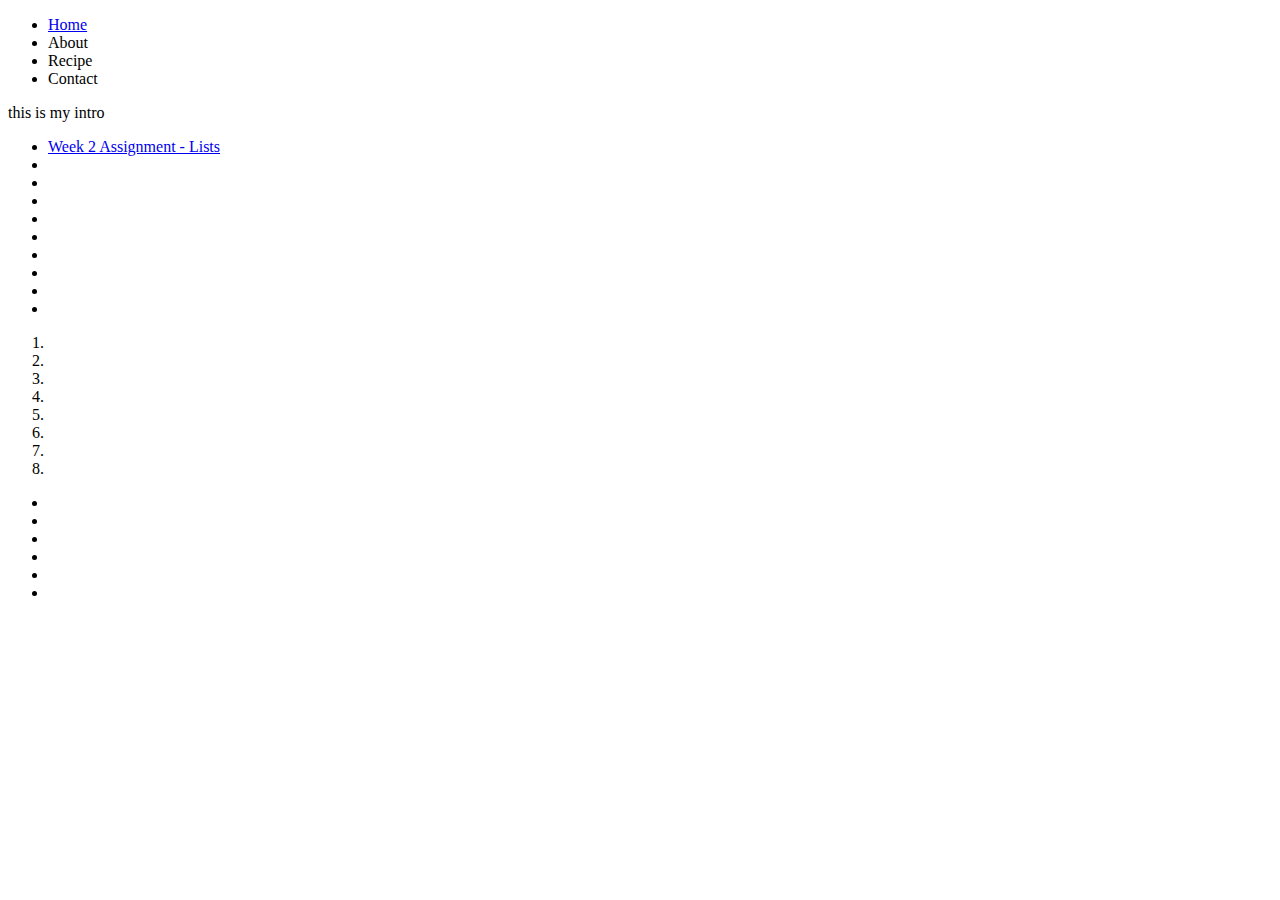
<file: Practice.html>
<!DOCTYPE html>
<!-- This is a note or comment-->
<!-- shift + 1 = skeleton code -->
<!-- Ctrl + / = Note -->
<html lang="en-us">
<head>
    <meta charset="UTF-8">
    <meta name="viewport" content="width=device-width, initial-scale=1.0">
    <title>Document</title>
</head>

<body>

<!-- nav>ul>li*10>a -->

<nav>
    <ul>
        <li><a href="/Index.html">Home</a></li>
        <li><a href="#"></a>About</li>
        <li><a href="#"></a>Recipe</li>
        <li><a href="#"></a>Contact</li>
    </ul>
</nav>

<!-- p.intro -->

<p class="intro">this is my intro</p>

<!-- section.assignment>ul>li*10>a -->

<section class="assign">
    <ul>
        <li><a href="/challenge.html">Week 2 Assignment - Lists</a></li>
        <li><a href=""></a></li>
        <li><a href=""></a></li>
        <li><a href=""></a></li>
        <li><a href=""></a></li>
        <li><a href=""></a></li>
        <li><a href=""></a></li>
        <li><a href=""></a></li>
        <li><a href=""></a></li>
        <li><a href=""></a></li>
    </ul>
</section>

<!-- section.steps>ol>li*8 -->
 <!-- section. for class -->

<section class="steps">
    <ol>
        <li></li>
        <li></li>
        <li></li>
        <li></li>
        <li></li>
        <li></li>
        <li></li>
        <li></li>
    </ol>
</section>

<!-- section*ingredients>ul>li*6 -->
 <!-- section# for id -->

<section id="ingredients">
    <ul>
        <li></li>
        <li></li>
        <li></li>
        <li></li>
        <li></li>
        <li></li>
    </ul>
</section>

</body>
</html>
</file>
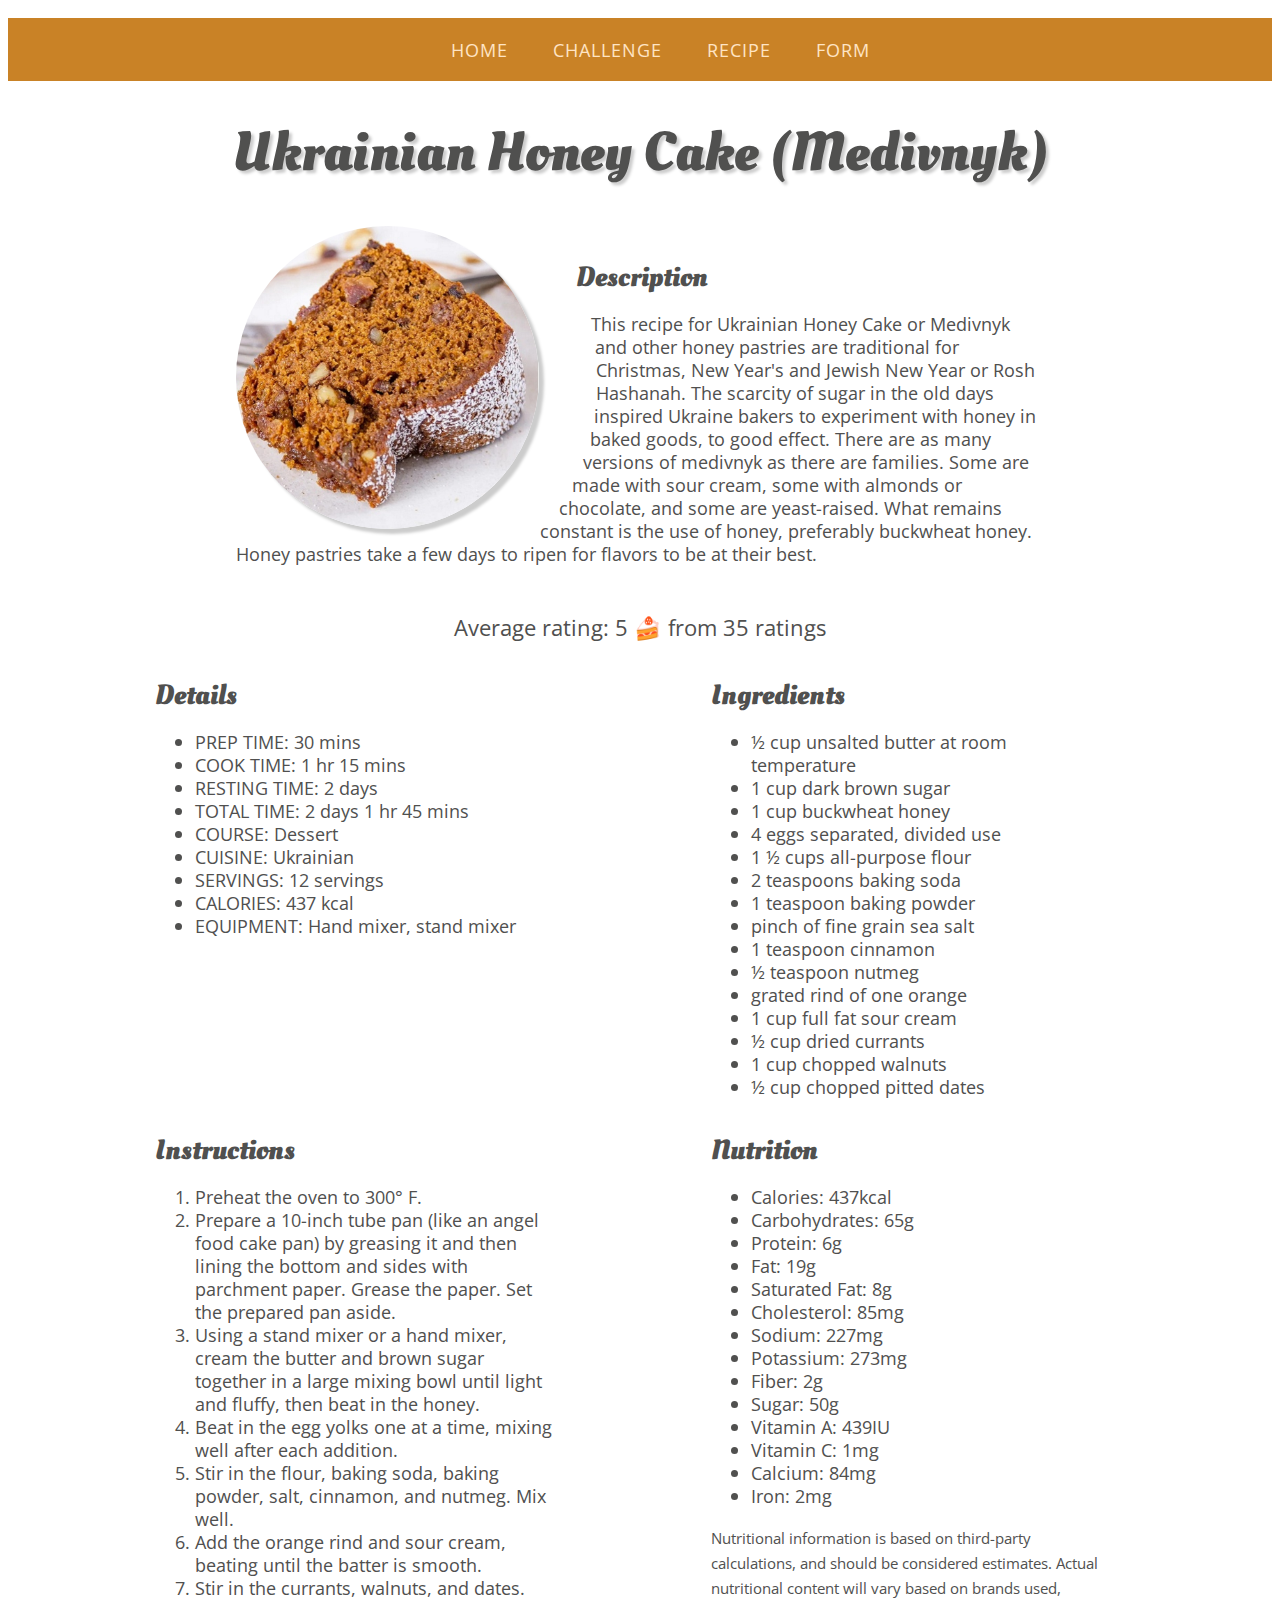
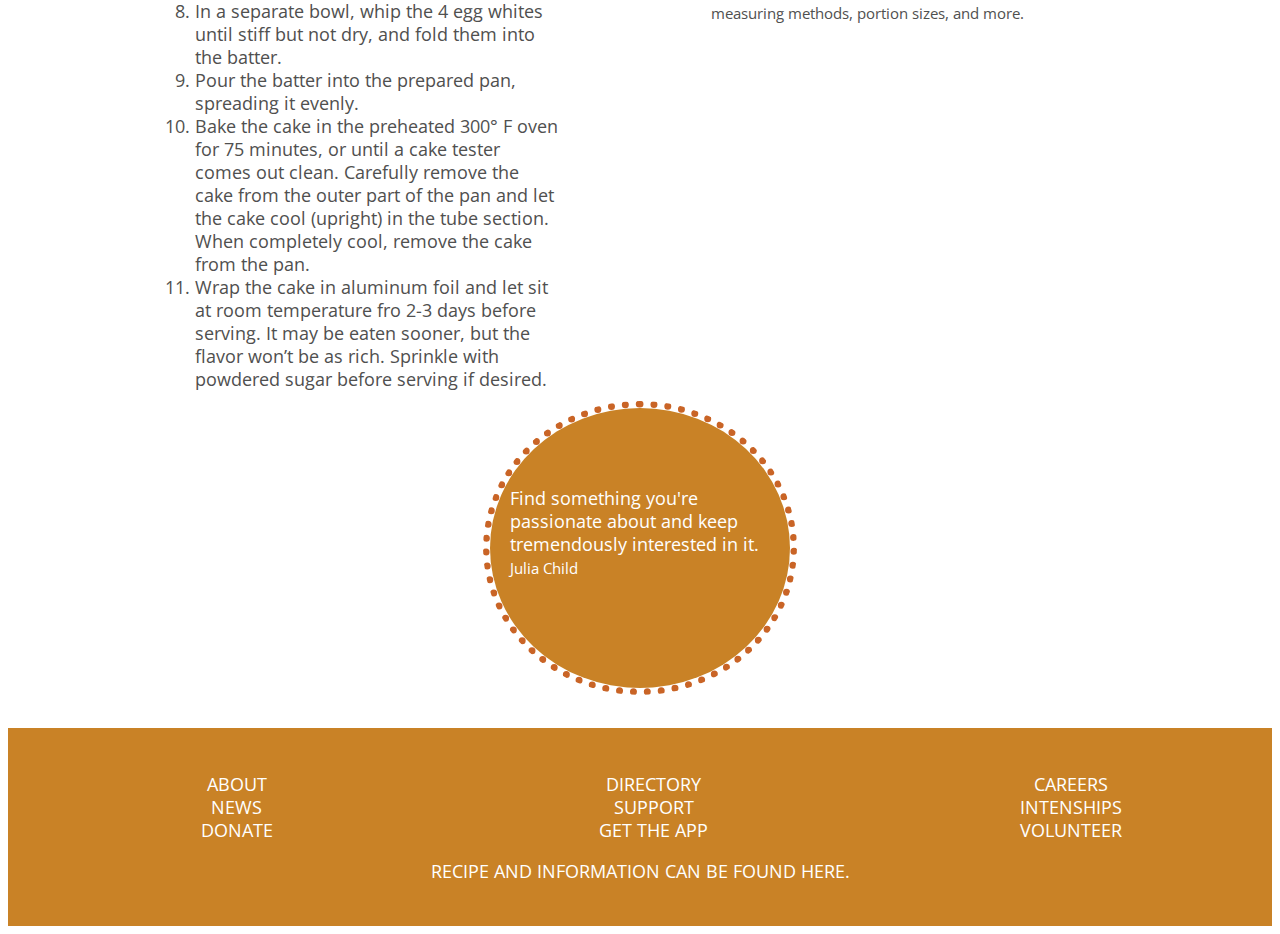
<file: recipe.html>
<!DOCTYPE html>
<html lang="en">
<head>
    <meta charset="UTF-8">
    <meta name="viewport" content="width=device-width, initial-scale=1.0">
    <title>Recipe - Float</title>
    <link rel="preconnect" href="https://fonts.googleapis.com">
    <link rel="preconnect" href="https://fonts.gstatic.com" crossorigin>
    <link href="https://fonts.googleapis.com/css2?family=Open+Sans:ital,wght@0,300;1,300&display=swap" rel="stylesheet">
    <link rel="stylesheet" href="/Css/recipe-style.css">
    <link rel="preconnect" href="https://fonts.googleapis.com">
    <link rel="preconnect" href="https://fonts.gstatic.com" crossorigin>
    <link href="https://fonts.googleapis.com/css2?family=Oleo+Script&family=Open+Sans:ital,wght@0,300;1,300&display=swap" rel="stylesheet">
</head>
<body>
    

    <nav>
        <ul>
            <li><a href="/Index.html">Home</a></li>
            <li><a href="/challenge.html">Challenge</a></li>
            <li><a href="/recipe.html">Recipe</a></li>
            <li><a href="/reserve.html">Form</a></li>
        </ul>
    </nav>

    <main>
        <h1>Ukrainian Honey Cake (Medivnyk)</h1>

        <img src="/img/honey-cake.jpg" alt=" Cake on a glass cake plate with a slice being taken out">

        <header>
            <h2>Description</h2>
            <p>This recipe for Ukrainian Honey Cake or Medivnyk and other honey pastries are traditional for Christmas, New Year's and Jewish New Year or Rosh Hashanah. The scarcity of sugar in the old days inspired Ukraine bakers to experiment with honey in baked goods, to good effect. There are as many versions of medivnyk as there are families. Some are made with sour cream, some with almonds or chocolate, and some are yeast-raised. What remains constant is the use of honey, preferably buckwheat honey. Honey pastries take a few days to ripen for flavors to be at their best.</p>
        </header>

        <p class="rate">Average rating: 5 <span class="emoji"></span> from 35 ratings</p>
       
        <section class="details">
            <h2>Details</h2>
                <ul>
                    <li>PREP TIME: 30 mins</li>
                    <li>COOK TIME: 1 hr 15 mins</li>
                    <li>RESTING TIME: 2 days</li>
                    <li>TOTAL TIME: 2 days 1 hr 45 mins</li>
                    <li>COURSE: Dessert</li>
                    <li>CUISINE: Ukrainian</li>
                    <li>SERVINGS: 12 servings</li>
                    <li>CALORIES: 437 kcal</li>
                    <li>EQUIPMENT: Hand mixer, stand mixer</li>
                </ul>
        </section>

        <section class="ingredients">
    
            <h2>Ingredients</h2>
                <ul>
                    <li>        ½ cup unsalted butter at room temperature</li>
                    <li>        1 cup dark brown sugar</li>
                    <li>        1 cup buckwheat honey</li>
                    <li>        4 eggs separated, divided use</li>
                    <li>        1 ½ cups all-purpose flour</li>
                    <li>        2 teaspoons baking soda</li>
                    <li>        1 teaspoon baking powder</li>
                    <li>        pinch of fine grain sea salt</li>
                    <li>        1 teaspoon cinnamon</li>
                    <li>        ½ teaspoon nutmeg</li>
                    <li>        grated rind of one orange</li>
                    <li>        1 cup full fat sour cream</li>
                    <li>        ½ cup dried currants</li>
                    <li>        1 cup chopped walnuts</li>
                    <li>        ½ cup chopped pitted dates</li>
                </ul>
        </section>

        <section class="instructions">
            <h2>Instructions</h2>
                <ol>
                    <li>Preheat the oven to 300° F.</li>
                    <li>Prepare a 10-inch tube pan (like an angel food cake pan) by greasing it and then lining the bottom and sides with parchment paper. Grease the paper. Set the prepared pan aside.</li>
                    <li>Using a stand mixer or a hand mixer, cream the butter and brown sugar together in a large mixing bowl until light and fluffy, then beat in the honey.</li>
                    <li>Beat in the egg yolks one at a time, mixing well after each addition.</li>
                    <li>Stir in the flour, baking soda, baking powder, salt, cinnamon, and nutmeg. Mix well.</li>
                    <li>Add the orange rind and sour cream, beating until the batter is smooth.</li>
                    <li>Stir in the currants, walnuts, and dates.</li>
                    <li>In a separate bowl, whip the 4 egg whites until stiff but not dry, and fold them into the batter.</li>
                    <li>Pour the batter into the prepared pan, spreading it evenly.</li>
                    <li>Bake the cake in the preheated 300° F oven for 75 minutes, or until a cake tester comes out clean. Carefully remove the cake from the outer part of the pan and let the cake cool (upright) in the tube section. When completely cool, remove the cake from the pan.</li>
                    <li>Wrap the cake in aluminum foil and let sit at room temperature fro 2-3 days before serving. It may be eaten sooner, but the flavor won’t be as rich. Sprinkle with powdered sugar before serving if desired.</li>
                </ol>
        </section>

        <section class="nutrition">
            <h2>Nutrition</h2>
                <ul>
                    <li>Calories: 437kcal</li>
                    <li>Carbohydrates: 65g</li>
                    <li>Protein: 6g</li>
                    <li>Fat: 19g</li>
                    <li>Saturated Fat: 8g</li>
                    <li>Cholesterol: 85mg</li>
                    <li>Sodium: 227mg</li>
                    <li>Potassium: 273mg</li>
                    <li>Fiber: 2g</li>
                    <li>Sugar: 50g</li>
                    <li>Vitamin A: 439IU</li>
                    <li>Vitamin C: 1mg</li>
                    <li>Calcium: 84mg</li>
                    <li>Iron: 2mg</li>
                </ul>
            <small>Nutritional information is based on third-party calculations, and should be considered estimates. Actual nutritional content will vary based on brands used, measuring methods, portion sizes, and more.</small>
        </section>
           
        
        <blockquote>
                Find something you're passionate about and keep tremendously interested in it.
                <small>Julia Child</small>
        </blockquote>
        
    </main>

    <footer>
        <ul class="col1">
            <li><a href="#">About</a></li>
            <li><a href="#">News</a></li>
            <li><a href="#">Donate</a></li>
        </ul>
        <ul class="col2">
            <li><a href="">Directory</a></li>
            <li><a href="">Support</a></li>
            <li><a href="">Get the app</a></li>
        </ul>
        <ul class="col3">
            <li><a href="">Careers</a></li>
            <li><a href="">Intenships</a></li>
            <li><a href="">Volunteer</a></li>
        </ul>
    

        <p><a href="#">Recipe and Information can be found here.</a></p>
    </footer>

</body>
</html>
</file>
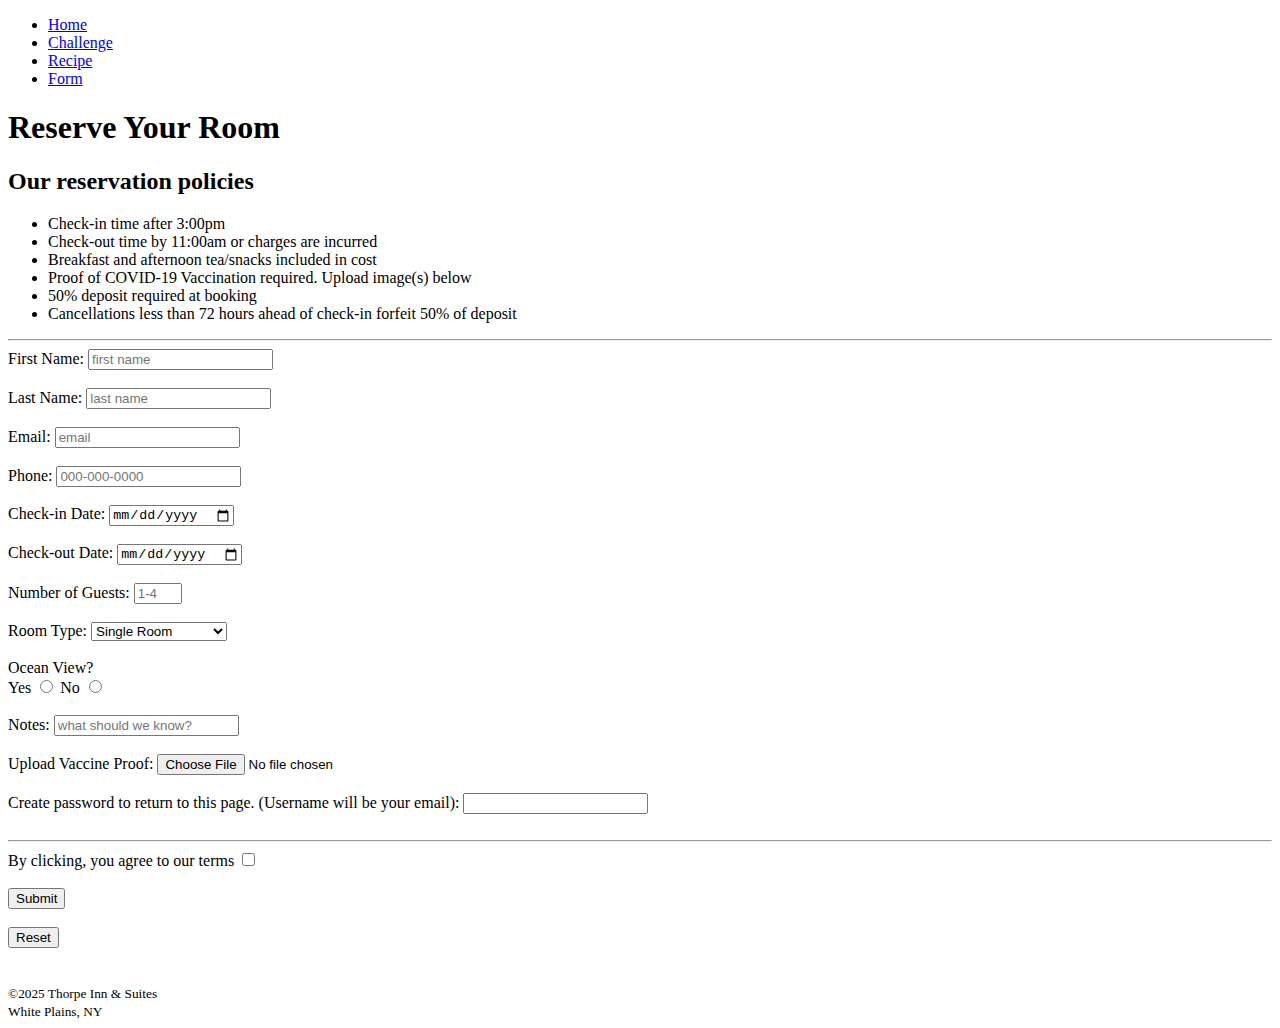
<file: reserve.html>
<!DOCTYPE html>
<html lang="en">
    <head>
        <meta charset="UTF-8">
        <meta name="viewport" content="width=device-width, initial-scale=1.0">
        <title>Document</title>
    </head>

    <div id="wrapper"></div>

    <body>
    
        <nav>
            <ul>
                <li><a href="/Index.html">Home</a></li>
                <li><a href="/challenge.html">Challenge</a></li>
                <li><a href="#">Recipe</a></li>
                <li><a href="/reserve.html">Form</a></li>
            </ul>
        </nav>

        <header class="intro">
            <h1>Reserve Your Room</h1>
            <h2>Our reservation policies</h2>
        </header>

        <section class="policies">
            <ul>
                <li>Check-in time after 3:00pm</li>
                <li>Check-out time by 11:00am or charges are incurred</li>
                <li>Breakfast and afternoon tea/snacks included in cost</li>
                <li>Proof of COVID-19 Vaccination required. Upload image(s) below</li>
                <li>50% deposit required at booking</li>
                <li>Cancellations less than 72 hours ahead of check-in forfeit 50% of deposit</li>
            </ul>
        </section>

        <hr>

        <section class="reserve">
            <form method="post" name="reservation" data-netlify="true">
                <div>
                    <label for="firstName">First Name:</label>
                    <input type="text" name="firstName" id="firstName" placeholder="first name" required>
                </div><br>

                <div>
                    <label for="lastName">Last Name:</label>
                    <input type="text" name="lastName" id="lastName" placeholder="last name" required>
                </div><br>

                <div>
                    <label for="email">Email:</label>
                    <input type="email" name="email" id="email" placeholder="email" required>
                </div><br>

                <div>
                    <label for="phone">Phone:</label>
                    <input type="tel" name="phone" id="phone" placeholder="000-000-0000" pattern="[0-9]{3}-[0-9]{3}-[0-9]{4}" required>
                </div><br>

                <div>
                    <label for="checkindt">Check-in Date:</label>
                    <input type="date" name="checkindt" id="checkindt" required>
                </div><br>

                <div>
                    <label for="checkout">Check-out Date:</label>
                    <input type="date" name="checkout" id="checkout" required>
                </div><br>

                <div>
                    <label for="guests">Number of Guests:</label>
                    <input type="number" name="guests" id="guests" placeholder="1-4" min="1" max="4" required>
                </div><br>

                <div>
                    <label for="room">Room Type:</label>
                    <select required>
                        <option value="single">Single Room</option>
                        <option value="double">Double Room</option>
                        <option value="tri">Triple Room</option>
                        <option value="quad">Quad Room</option>
                        <option vaue="connect">Connecting Rooms</option>
                        <option value="suite">Suite</option>
                    </select>
                </div><br>

                <div>
                    <label for="oceanvw">Ocean View?</label><br>
                    
                    <label for="yes">Yes</label>
                    <input type="radio" id="yes" name="oceanvw" value="YES" required>

                    <label for="no">No</label>
                    <input type="radio" id="no" name="oceanvw" value="NO" required>
                </div><br>

                <div>
                    <label for="notes">Notes:</label>
                    <input type="text" id="notes" name="notes" placeholder="what should we know?">
                </div><br>

                <div>
                    <label for="vproof">Upload Vaccine Proof:</label>
                    <input type="file" id="vproof" name="vproof">
                </div><br>

                <div>
                    <label for="pwd">Create password to return to this page. (Username will be your email): </label>
                    <input type="password" id="pwd" name="pwd" required>
                </div><br>

                <hr>

                <div>
                    <label for="agree">By clicking, you agree to our terms</label>
                    <input type="checkbox" id="agree" name="agree">
                </div><br>

                <div>
                    <input type="submit" value="Submit">
                </div><br>

                <div>
                    <input type="reset" value="Reset">
                </div>
            </form><br><br>

            <footer>
                <small>&copy;2025 Thorpe Inn & Suites</small><br>
                <small>White Plains, NY</small>
            </footer>
        </section>
        
    </body>
</html>
</file>
<file: Css/recipe-style.css>
/*

.open-sans-<uniquifier> {
  font-family: "Open Sans", sans-serif;
  font-optical-sizing: auto;
  font-weight: 300;
  font-style: normal;
  font-variation-settings:
    "wdth" 100;
}

.oleo-script-regular {
  font-family: "Oleo Script", system-ui;
  font-weight: 400;
  font-style: normal;
}
*/

html {
    box-sizing: border-box;
    font-family: "Open Sans", sans-serif;
    font-size: 1.15rem;
    line-height: 125%;
    color: #50504f;
}

*,
* ::before,
* ::after {
    box-sizing: inherit;
}

nav{
    background-color: #c98226;
    text-align: center;

}

nav li{
    display: inline;
}

nav a{
    padding: 20px;
    display: inline-block;
    color: white;
    text-decoration: none;
    text-transform: uppercase;
    letter-spacing: 1px;
}

nav a:link,
nav a:visited{
    color:bisque;
}

nav a:hover,
nav a:active{
    background-color:#c96426;
    color:bisque;
    font-weight: bold;
    text-decoration: underline;
}

main{
    width: 80%;
    margin: 0 auto;
}

h1,
h2{
    font-family: "Oleo Script", system-ui;
}

h1{
    font-size: 3rem;
    margin: 6% 0;
    text-align: center;
    text-shadow: 3px 2.5px 3px #ccc;
}

header{
    margin: 10%;
}

img{
    float: left;
    max-width: 30%;
    margin-left: 10%;
    margin-right: 10%;
    border-radius: 50%;
    box-shadow: 5px 5px 3px #ccc;
    shape-outside: circle(50%);
}

header h2{
    margin-top: 8%;
}

.rate{
    clear: both;
    margin-top: -5%;
    text-align: center;
    font-size: 1.2rem;
}

.emoji::after{
    content: "\1f370";
}

.details,
.ingredients,
.instructions,
.nutrition{
    width: 40%;
    float: left;
}

.details,
.instructions{
    margin-right: 15%;
    margin-left: 2%;
}

blockquote{
    clear: both;
    width: 300px;
    height: 280px;
    padding: 78px 16px 0 20px;
    border-radius: 50%;
    background-color:#c98226;
    outline: dotted 7px #c96426;
    color:white;
    font-size: 1rem;
    margin: 40px auto;
}

blockquote small{
    text-align: right;
}

footer{
    background-color:#c98226;
    color: white;
    padding: 2% 0;
    margin-top: 10px
}

footer a{
    display: block;
    text-align: center;
    text-transform: uppercase;
    text-decoration: none;
    color: white;
}

footer ul{
    list-style-type: none;
}

footer a:hover{
    color:bisque
}

.col1,
.col2,
.col3{
    display: block;
    float: left;
    width: 33%;
}

footer p{
    clear:both;
}


/* media queries */

@media (max-width: 360px) {
       html{
        line-height: 135%;
    }

    nav a{
        padding: 8px;
        letter-spacing: normal;
    }

    nav ul {
        padding-left: 5px;
        font-size: .9rem;
    }

    main{
        width: 90%;
    }

    h1 {
        font-size: 1.5rem;
        text-shadow: none;
    }

    h2 {
        font-size: 1.2rem;
    }

    img {
        float: none;
        max-width: 50%;
    }

    .rate {
        font-size: 1rem;
    }

    .details,
    .ingredients,
    .instructions,
    .nutrition {

        width: 90%;
        float: none;
    }

    blockquote {
        max-width: 90%;
        max-height: 90%;
    }

    .col1,
    .col2,
    .col3 {
        display: block;
        float: none;
        width: 90%;
      
    }

}

@media (max-width: 820px) {
    html{
        line-height: 135%;
    }

    nav a{
        font-size: 1.2rem;
        letter-spacing: normal;
    }

    header h2{
        font-size: 1.7rem;
    }

    nav ul {
        padding-left: 5px;
        font-size: .9rem;
    }

    main{
        width: 90%;
    }

    h1 {
        font-size: 2.5rem;
        text-shadow: none;
    }

    img {
        max-width: 40%;
        
    }

    .rate {
        font-size: 1rem;
    }

    .details,
    .ingredients,
    .instructions,
    .nutrition {

        width: 90%;
        float: none;
        font-size: 1.2rem;
        line-height: normal;
    }

    blockquote {
        max-width: 90%;
        max-height: 90%;
    }

    
}
</file>
